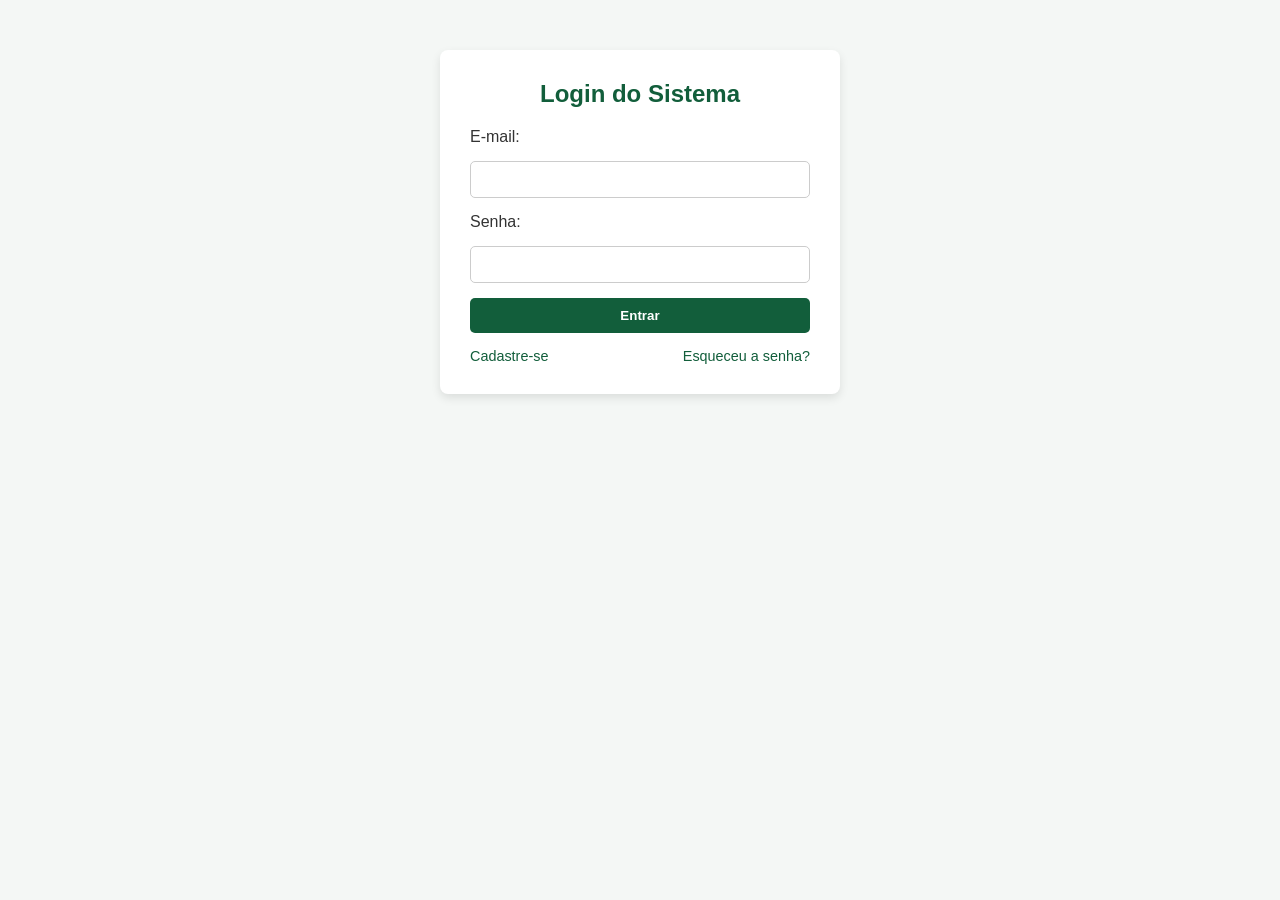
<file: index.html>
<!DOCTYPE html>
<html lang="pt-BR">
<head>
    <meta charset="UTF-8">
    <title>Login - Rastreio</title>
    <link rel="stylesheet" href="estilo.css">
</head>
<body>
    <div class="container-auth">
        <h2>Login do Sistema</h2>
        <form onsubmit="fazerLogin(event)">
            <label>E-mail:</label>
            <input type="email" id="email" required>
            
            <label>Senha:</label>
            <input type="password" id="senha" required>
            
            <button type="submit">Entrar</button>
        </form>
        <div class="links">
            <a href="cadastro.html">Cadastre-se</a>
            <a href="recuperar.html">Esqueceu a senha?</a>
        </div>
    </div>
    <script src="app.js"></script>
</body>
</html>
</file>
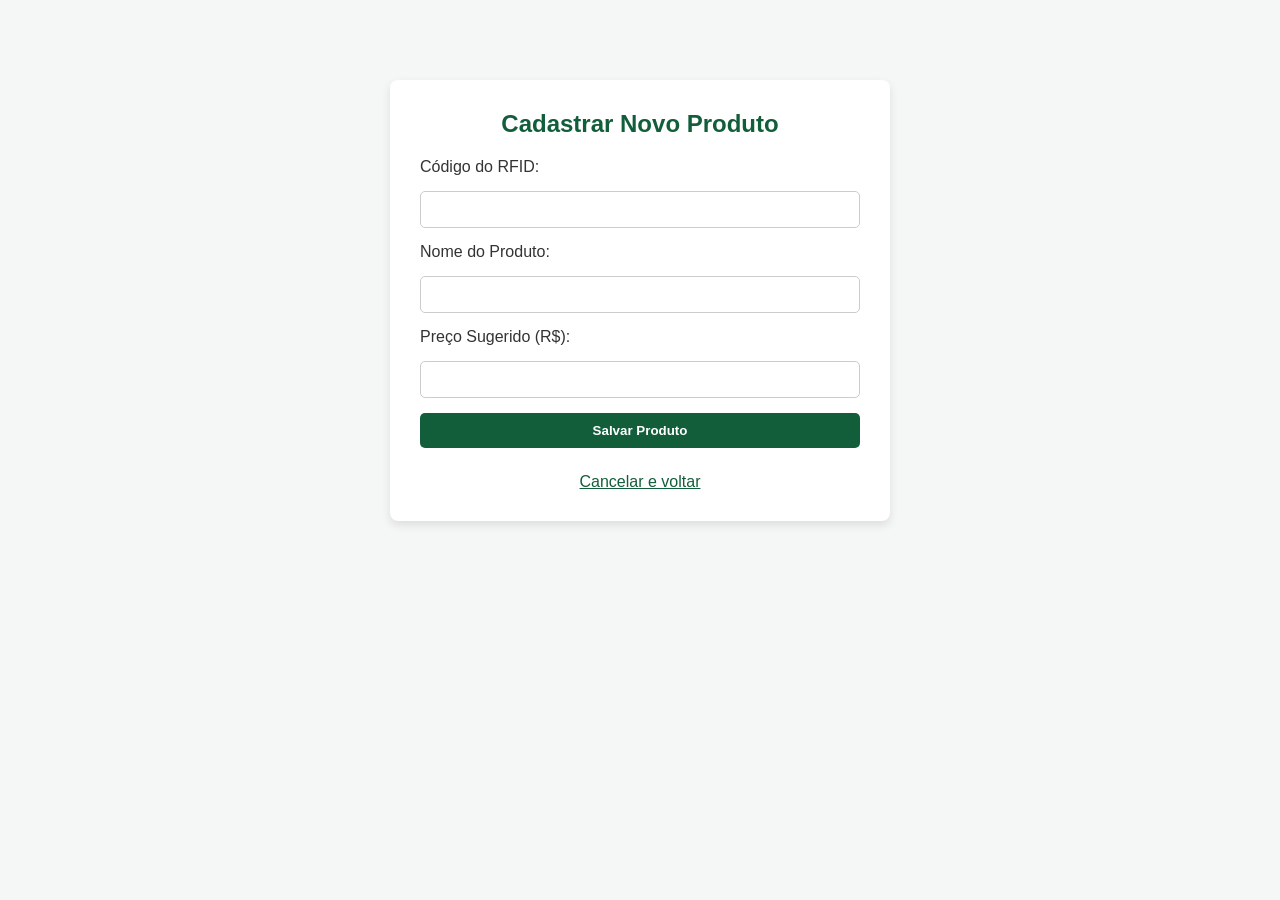
<file: cadastrar-produto.html>
<!DOCTYPE html>
<html lang="pt-BR">
<head>
    <meta charset="UTF-8">
    <title>Cadastrar Produto</title>
    <link rel="stylesheet" href="estilo.css">
</head>
<body>
    <div class="container-auth" style="max-width: 500px; margin-top: 80px;">
        <h2>Cadastrar Novo Produto</h2>
        <form onsubmit="cadastrarProduto(event)">
            <label>Código do RFID:</label>
            <input type="text" id="rfid" required>
            
            <label>Nome do Produto:</label>
            <input type="text" id="nomeProd" required>
            
            <label>Preço Sugerido (R$):</label>
            <input type="number" id="preco" step="0.01" required>
            
            <button type="submit">Salvar Produto</button>
            <a href="principal.html" style="text-align: center; color: var(--cor-primaria); margin-top: 10px;">Cancelar e voltar</a>
        </form>
    </div>
    <script src="app.js"></script>
</body>
</html>
</file>
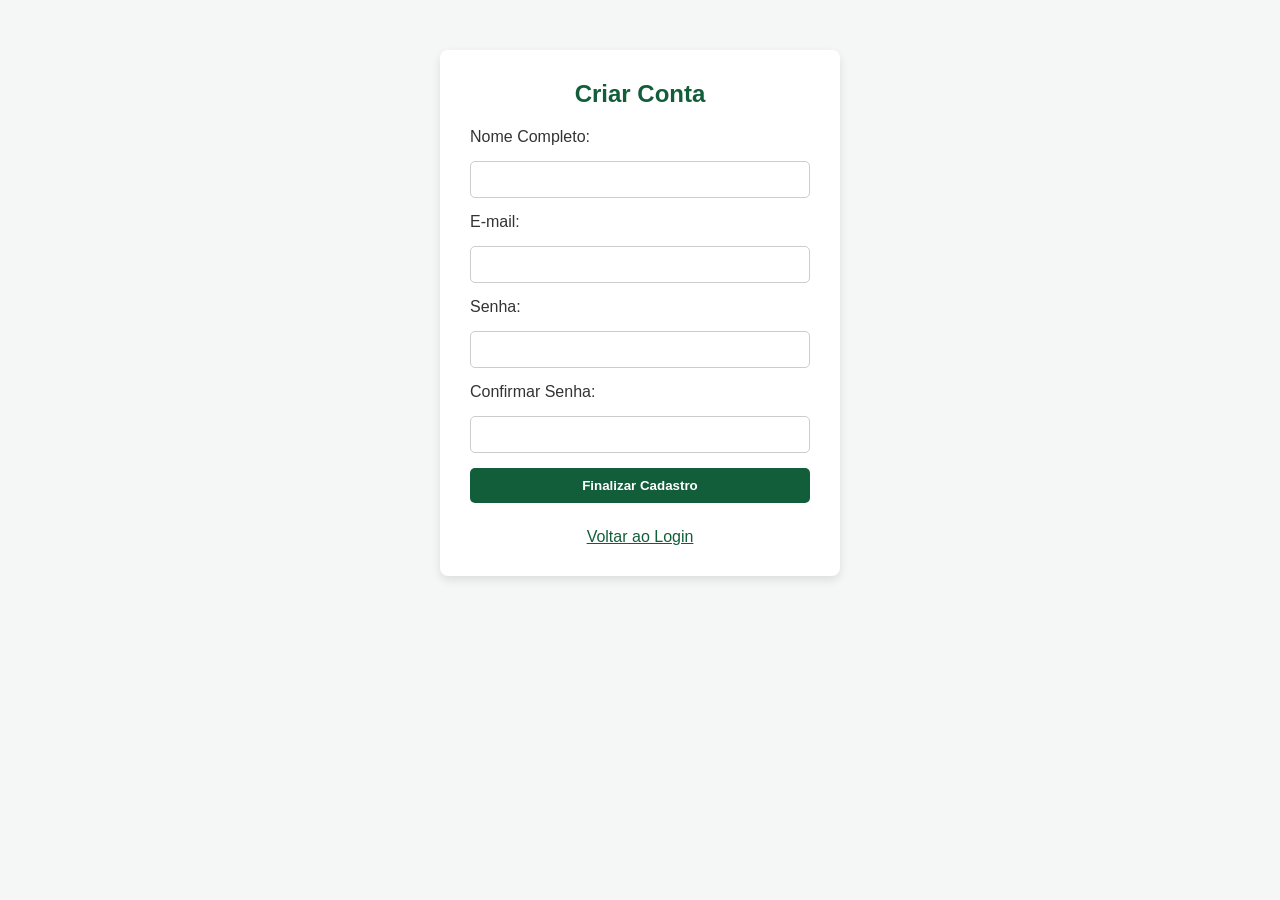
<file: cadastro.html>
<!DOCTYPE html>
<html lang="pt-BR">
<head>
    <meta charset="UTF-8">
    <title>Cadastro - Rastreio</title>
    <link rel="stylesheet" href="estilo.css">
</head>
<body>
    <div class="container-auth">
        <h2>Criar Conta</h2>
        <form onsubmit="cadastrarUsuario(event)">
            <label>Nome Completo:</label>
            <input type="text" id="nome" required>
            <label>E-mail:</label>
            <input type="email" id="email" required>
            <label>Senha:</label>
            <input type="password" id="senha" required>
            <label>Confirmar Senha:</label>
            <input type="password" id="confirma" required>
            
            <button type="submit">Finalizar Cadastro</button>
            <a href="index.html" style="text-align: center; color: var(--cor-primaria); margin-top: 10px;">Voltar ao Login</a>
        </form>
    </div>
    <script src="app.js"></script>
</body>
</html>
</file>
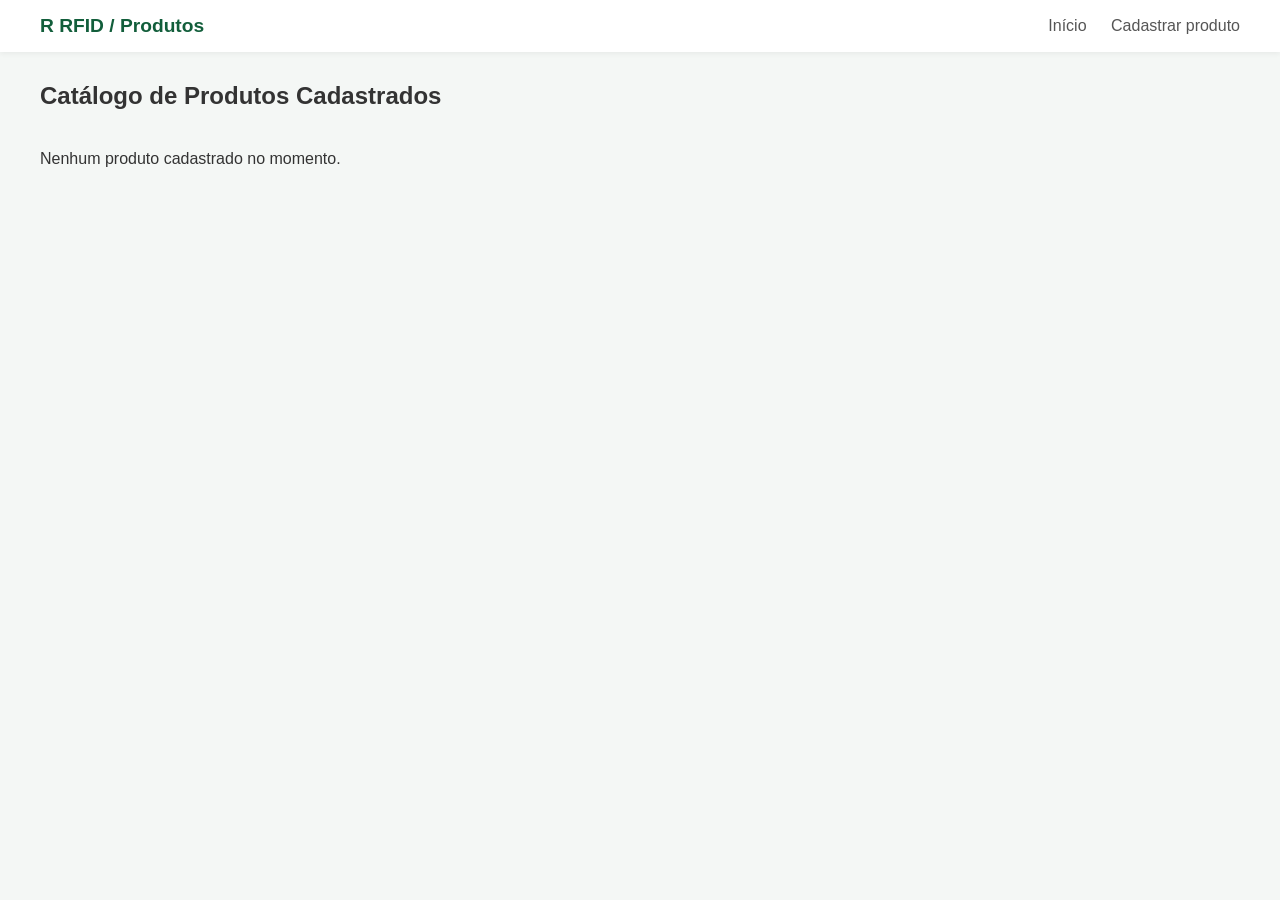
<file: listar-produtos.html>
<!DOCTYPE html>
<html lang="pt-BR">
<head>
    <meta charset="UTF-8">
    <title>Lista de Produtos</title>
    <link rel="stylesheet" href="estilo.css">
</head>
<body>
    <header class="navbar">
        <div class="logo">R RFID / Produtos</div>
        <nav>
            <a href="principal.html">Início</a>
            <a href="cadastrar-produto.html">Cadastrar produto</a>
        </nav>
    </header>

    <h2 style="margin: 30px 40px 10px;">Catálogo de Produtos Cadastrados</h2>
    <div id="lista-produtos">
        <!-- O JS injeta os produtos aqui dinamicamente -->
    </div>
    <script src="app.js"></script>
</body>
</html>
</file>
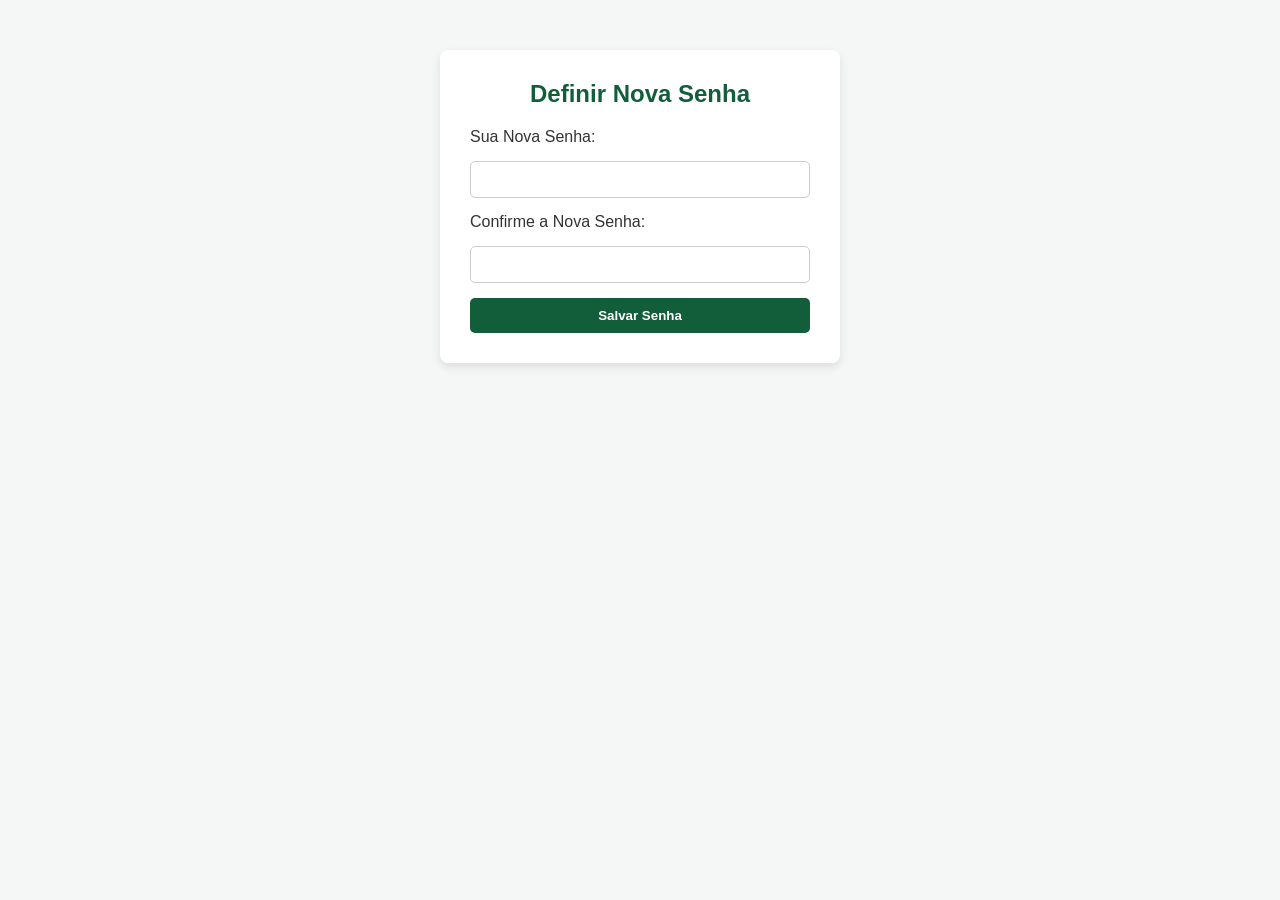
<file: nova-senha.html>
<!DOCTYPE html>
<html lang="pt-BR">
<head>
    <meta charset="UTF-8">
    <title>Nova Senha</title>
    <link rel="stylesheet" href="estilo.css">
</head>
<body>
    <div class="container-auth">
        <h2>Definir Nova Senha</h2>
        <form onsubmit="salvarNovaSenha(event)">
            <label>Sua Nova Senha:</label>
            <input type="password" id="nova-senha" required>
            <label>Confirme a Nova Senha:</label>
            <input type="password" id="confirma-senha" required>
            <button type="submit">Salvar Senha</button>
        </form>
    </div>
    <script src="app.js"></script>
</body>
</html>
</file>
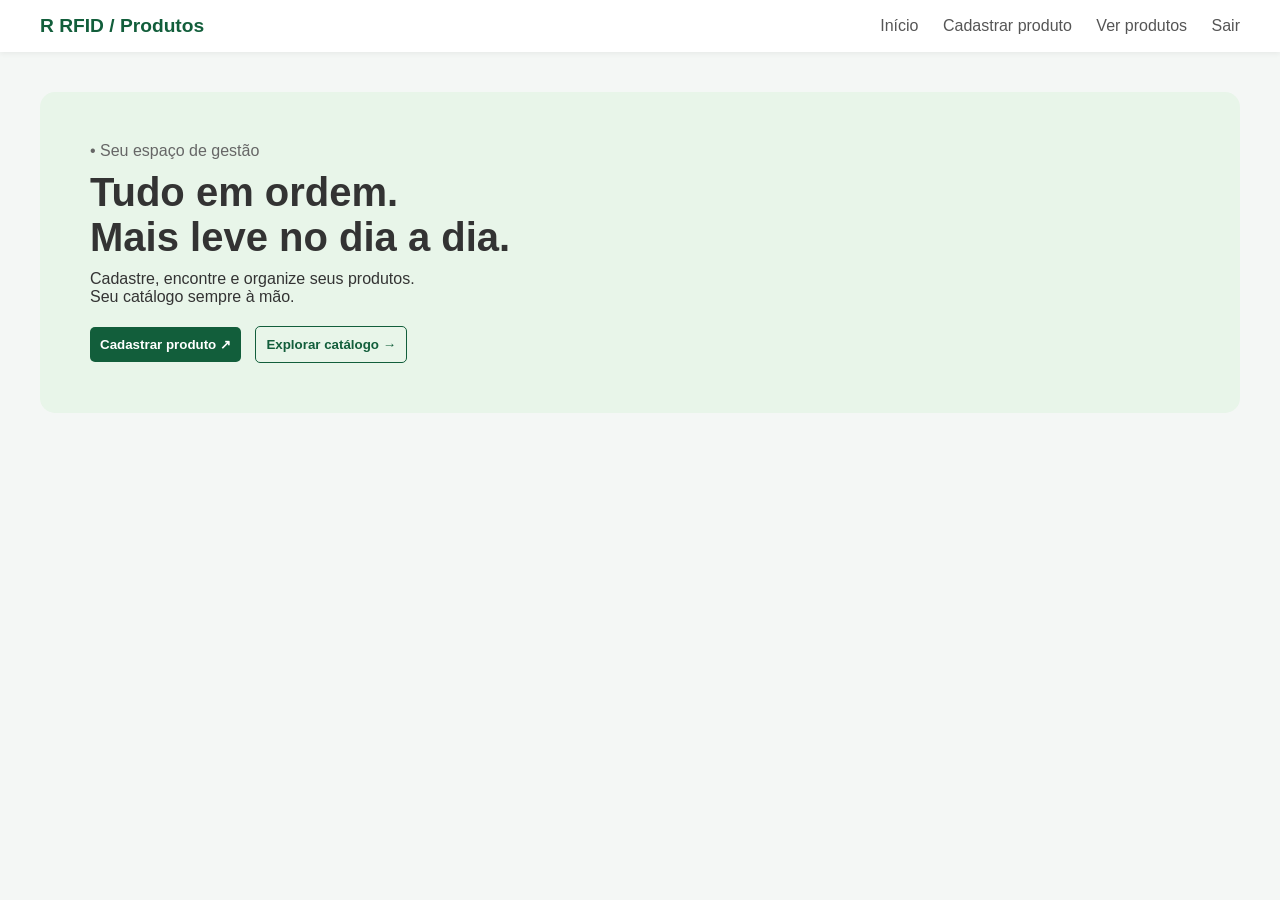
<file: principal.html>
<!DOCTYPE html>
<html lang="pt-BR">
<head>
    <meta charset="UTF-8">
    <title>Dashboard - Rastreio</title>
    <link rel="stylesheet" href="estilo.css">
</head>
<body>
    <header class="navbar">
        <div class="logo">R RFID / Produtos</div>
        <nav>
            <a href="principal.html">Início</a>
            <a href="cadastrar-produto.html">Cadastrar produto</a>
            <a href="listar-produtos.html">Ver produtos</a>
            <a href="index.html">Sair</a>
        </nav>
    </header>

    <main class="hero">
        <div>
            <p style="color: #666; margin-bottom: 10px;">• Seu espaço de gestão</p>
            <h1>Tudo em ordem.<br>Mais leve no dia a dia.</h1>
            <p>Cadastre, encontre e organize seus produtos.<br>Seu catálogo sempre à mão.</p>
            
            <div class="hero-botoes">
                <button onclick="window.location.href='cadastrar-produto.html'">Cadastrar produto ↗</button>
                <button class="btn-outline" onclick="window.location.href='listar-produtos.html'">Explorar catálogo →</button>
            </div>
        </div>
    </main>
</body>
</html>
</file>
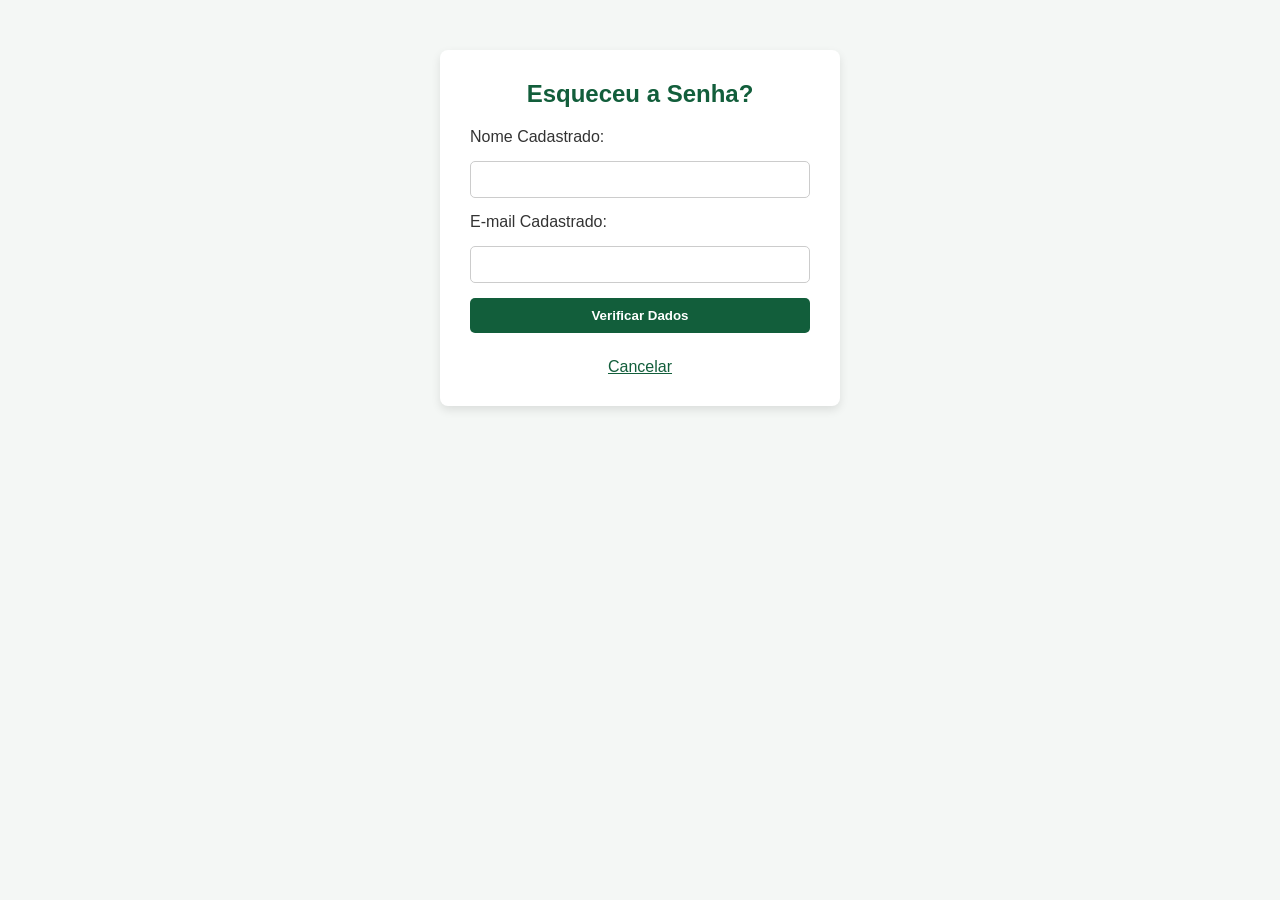
<file: recuperar.html>
<!DOCTYPE html>
<html lang="pt-BR">
<head>
    <meta charset="UTF-8">
    <title>Recuperar Senha</title>
    <link rel="stylesheet" href="estilo.css">
</head>
<body>
    <div class="container-auth">
        <h2>Esqueceu a Senha?</h2>
        <form onsubmit="verificarRecuperacao(event)">
            <label>Nome Cadastrado:</label>
            <input type="text" id="nome" required>
            <label>E-mail Cadastrado:</label>
            <input type="email" id="email" required>
            <button type="submit">Verificar Dados</button>
            <a href="index.html" style="text-align: center; color: var(--cor-primaria); margin-top: 10px;">Cancelar</a>
        </form>
    </div>
    <script src="app.js"></script>
</body>
</html>
</file>
<file: estilo.css>
:root {
    --cor-primaria: #125e3b; 
    --cor-fundo: #f4f7f5;
    --cor-card: #e8f5e9; 
    --cor-texto: #333;
    --cor-borda: #ccc;
    --branco: #ffffff;
}

* { margin: 0; padding: 0; box-sizing: border-box; font-family: Arial, sans-serif; }

body { background-color: var(--cor-fundo); color: var(--cor-texto); }

.container-auth {
    max-width: 400px;
    margin: 50px auto;
    background: var(--branco);
    padding: 30px;
    border-radius: 8px;
    box-shadow: 0 4px 10px rgba(0,0,0,0.1);
    text-align: center;
}

.container-auth h2 { color: var(--cor-primaria); margin-bottom: 20px; }

form { display: flex; flex-direction: column; gap: 15px; text-align: left; }
input { padding: 10px; border: 1px solid var(--cor-borda); border-radius: 5px; }
button {
    background-color: var(--cor-primaria);
    color: var(--branco);
    padding: 10px;
    border: none;
    border-radius: 5px;
    cursor: pointer;
    font-weight: bold;
}
button:hover { opacity: 0.9; }

.links { display: flex; justify-content: space-between; margin-top: 15px; font-size: 0.9em; }
.links a { color: var(--cor-primaria); text-decoration: none; }

header.navbar {
    display: flex;
    justify-content: space-between;
    align-items: center;
    background: var(--branco);
    padding: 15px 40px;
    box-shadow: 0 2px 5px rgba(0,0,0,0.05);
}
.logo { font-size: 1.2rem; font-weight: bold; color: var(--cor-primaria); }
nav a { margin-left: 20px; text-decoration: none; color: #555; }

.hero {
    background-color: var(--cor-card);
    margin: 40px;
    padding: 50px;
    border-radius: 15px;
    display: flex;
    justify-content: space-between;
    align-items: center;
}
.hero h1 { font-size: 2.5rem; margin-bottom: 10px; }
.hero-botoes { margin-top: 20px; }
.btn-outline { background: transparent; color: var(--cor-primaria); margin-left: 10px; border: 1px solid var(--cor-primaria); }

#lista-produtos { margin: 40px; display: grid; gap: 15px; }
.card-produto { background: var(--branco); padding: 20px; border-left: 5px solid var(--cor-primaria); border-radius: 5px; box-shadow: 0 2px 4px rgba(0,0,0,0.05); }
</file>
